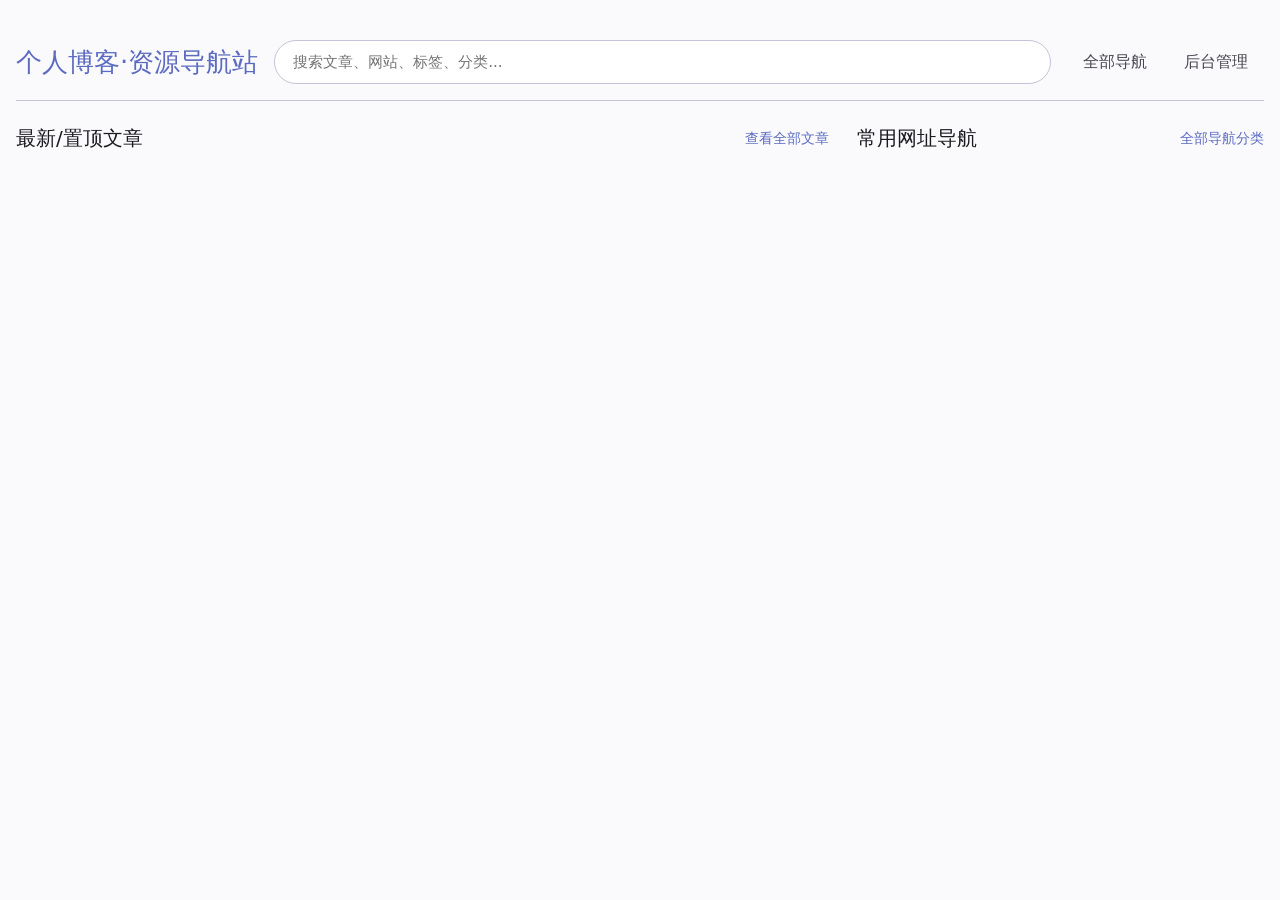
<file: index.html>
<!DOCTYPE html>
<html lang="zh-CN">
<head>
<meta charset="UTF-8">
<meta name="viewport" content="width=device-width, initial-scale=1.0, maximum-scale=1.0">
<title>博客&导航一体化首页</title>
<link rel="stylesheet" href="css/style.css">
</head>
<body>
<div class="container fade-wrap">
  <div class="header-bar">
    <a href="index.html" class="site-title">个人博客·资源导航站</a>
    <div class="search-wrap">
      <input type="text" class="search-input" id="global-search" placeholder="搜索文章、网站、标签、分类...">
    </div>
    <div>
      <a href="post2.html" class="nav-link">全部导航</a>
      <a href="admin.html" class="nav-link">后台管理</a>
    </div>
  </div>

  <div class="home-grid-pc">
    <!-- 左侧文章区域 -->
    <div>
      <div class="block-title">
        <span>最新/置顶文章</span>
        <a href="post.html" class="more-btn">查看全部文章</a>
      </div>
      <div id="home-post-list"></div>
    </div>
    <!-- 右侧网址导航区域 -->
    <div>
      <div class="block-title">
        <span>常用网址导航</span>
        <a href="post2.html" class="more-btn">全部导航分类</a>
      </div>
      <div id="home-site-list"></div>
    </div>
  </div>
</div>
<script src="js/main.js"></script>
</body>
</html>
</file>
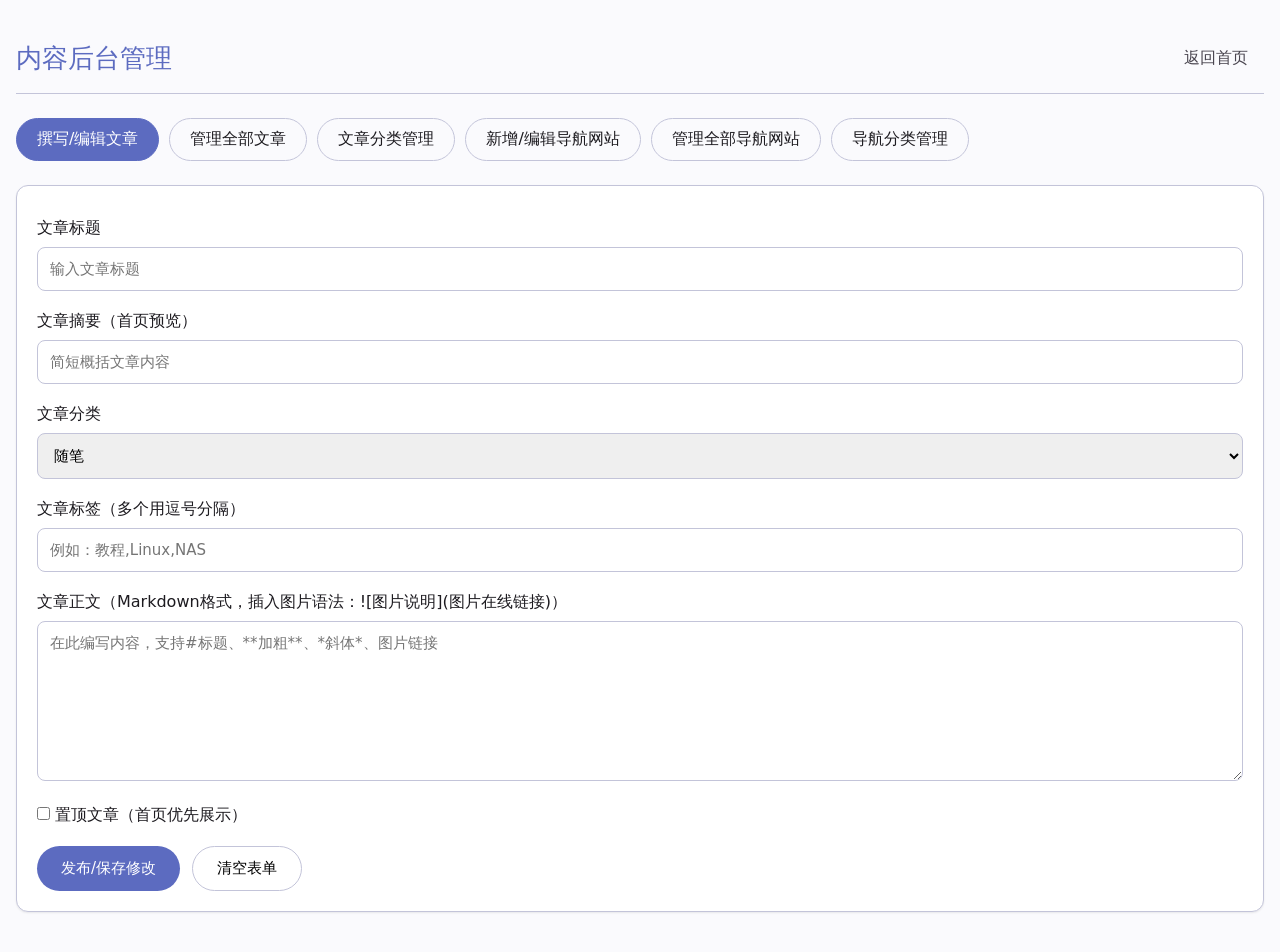
<file: admin.html>
<!DOCTYPE html>
<html lang="zh-CN">
<head>
<meta charset="UTF-8">
<meta name="viewport" content="width=device-width, initial-scale=1.0">
<title>后台管理系统</title>
<link rel="stylesheet" href="css/style.css">
</head>
<body class="fade-wrap">
<div class="container">
  <div class="header-bar">
    <h2 class="site-title">内容后台管理</h2>
    <a href="index.html" class="nav-link">返回首页</a>
  </div>

  <!-- 顶部切换标签 -->
  <div class="admin-tab-bar">
    <div class="admin-tab active" data-tab="write-post" onclick="switchAdminTab('write-post')">撰写/编辑文章</div>
    <div class="admin-tab" data-tab="manage-post" onclick="switchAdminTab('manage-post')">管理全部文章</div>
    <div class="admin-tab" data-tab="cat-post" onclick="switchAdminTab('cat-post')">文章分类管理</div>
    <div class="admin-tab" data-tab="add-site" onclick="switchAdminTab('add-site')">新增/编辑导航网站</div>
    <div class="admin-tab" data-tab="manage-site" onclick="switchAdminTab('manage-site')">管理全部导航网站</div>
    <div class="admin-tab" data-tab="cat-site" onclick="switchAdminTab('cat-site')">导航分类管理</div>
  </div>

  <!-- 1. 写文章面板 默认显示 -->
  <div id="panel-write-post" class="admin-panel">
    <div class="card">
      <div id="edit-post-id" style="color:#999;margin-bottom:12px;"></div>
      <div class="form-group">
        <label class="form-label">文章标题</label>
        <input class="form-input" id="post-title" placeholder="输入文章标题">
      </div>
      <div class="form-group">
        <label class="form-label">文章摘要（首页预览）</label>
        <input class="form-input" id="post-desc" placeholder="简短概括文章内容">
      </div>
      <div class="form-group">
        <label class="form-label">文章分类</label>
        <select class="form-input" id="post-category-select"></select>
      </div>
      <div class="form-group">
        <label class="form-label">文章标签（多个用逗号分隔）</label>
        <input class="form-input" id="post-tags" placeholder="例如：教程,Linux,NAS">
      </div>
      <div class="form-group">
        <label class="form-label">文章正文（Markdown格式，插入图片语法：![图片说明](图片在线链接)）</label>
        <textarea class="form-textarea" id="post-md" placeholder="在此编写内容，支持#标题、**加粗**、*斜体*、图片链接"></textarea>
      </div>
      <div class="form-group">
        <label><input type="checkbox" id="post-top"> 置顶文章（首页优先展示）</label>
      </div>
      <div style="display:flex;gap:12px;">
        <button class="btn btn-primary" onclick="submitPost()">发布/保存修改</button>
        <button class="btn btn-outline" onclick="resetPostForm()">清空表单</button>
      </div>
    </div>
  </div>

  <!-- 2. 管理全部文章 -->
  <div id="panel-manage-post" class="admin-panel" style="display:none;">
    <div class="card">
      <h3 class="block-title">所有文章列表（可编辑、删除）</h3>
      <div id="post-manage-list"></div>
    </div>
  </div>

  <!-- 3. 文章分类增删 -->
  <div id="panel-cat-post" class="admin-panel" style="display:none;">
    <div class="card">
      <h3 class="block-title">文章自定义分类</h3>
      <div style="display:flex;gap:10px;margin-bottom:16px;">
        <input class="form-input" id="new-post-cat" placeholder="输入新分类名称">
        <button class="btn btn-primary" onclick="addPostCat()">新增分类</button>
      </div>
      <div id="post-cat-list"></div>
    </div>
  </div>

  <!-- 4. 新增导航网站 -->
  <div id="panel-add-site" class="admin-panel" style="display:none;">
    <div class="card">
      <div id="edit-site-id" style="color:#999;margin-bottom:12px;"></div>
      <div class="form-group">
        <label class="form-label">网站名称</label>
        <input class="form-input" id="site-name" placeholder="如：OpenList 文件管理">
      </div>
      <div class="form-group">
        <label class="form-label">网站简介</label>
        <textarea class="form-textarea" id="site-desc" style="min-height:80px;" placeholder="简单描述网站用途"></textarea>
      </div>
      <div class="form-group">
        <label class="form-label">主直达链接</label>
        <input class="form-input" id="site-main-link" placeholder="http://192.168.1.12:5244">
      </div>
      <div class="form-group">
        <label class="form-label">网站图标在线链接（可选）</label>
        <input class="form-input" id="site-icon" placeholder="图片外链地址">
      </div>
      <div class="form-group">
        <label class="form-label">导航分类</label>
        <select class="form-input" id="site-category-select"></select>
      </div>
      <div class="form-group">
        <label class="form-label">搜索关键词（逗号分隔，方便全局搜索）</label>
        <input class="form-input" id="site-search-key" placeholder="openlist,文件,NAS,存储">
      </div>
      <div class="form-group">
        <label class="form-label">备用链接（可添加多条）</label>
        <div id="backup-link-wrap"></div>
        <button class="btn btn-outline" style="margin-top:10px;" onclick="addBackupLink()">+ 添加一条备用链接</button>
      </div>
      <div style="display:flex;gap:12px;margin-top:16px;">
        <button class="btn btn-primary" onclick="submitSite()">保存网站信息</button>
        <button class="btn btn-outline" onclick="resetSiteForm()">清空表单</button>
      </div>
    </div>
  </div>

  <!-- 5. 全部导航网站管理 -->
  <div id="panel-manage-site" class="admin-panel" style="display:none;">
    <div class="card">
      <h3 class="block-title">全部导航网站列表</h3>
      <div id="site-manage-list"></div>
    </div>
  </div>

  <!-- 6. 导航分类管理 -->
  <div id="panel-cat-site" class="admin-panel" style="display:none;">
    <div class="card">
      <h3 class="block-title">导航网站大类管理</h3>
      <div style="display:flex;gap:10px;margin-bottom:16px;">
        <input class="form-input" id="new-site-cat" placeholder="新增导航分类">
        <button class="btn btn-primary" onclick="addSiteCat()">新增</button>
      </div>
      <div id="site-cat-list"></div>
    </div>
  </div>
</div>
<script src="js/admin.js"></script>
</body>
</html>
</file>
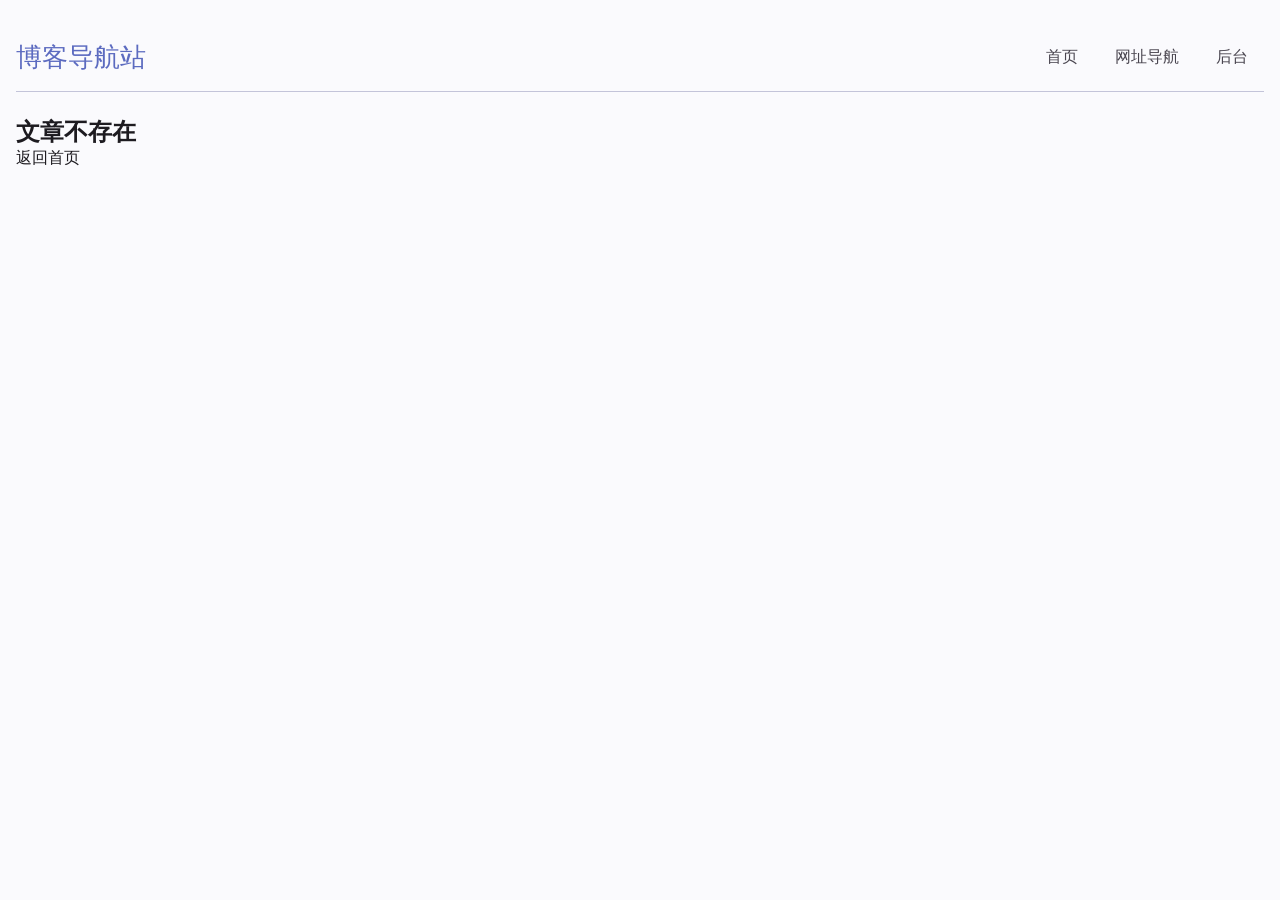
<file: post.html>
<!DOCTYPE html>
<html lang="zh-CN">
<head>
<meta charset="UTF-8">
<meta name="viewport" content="width=device-width, initial-scale=1.0">
<title>文章详情</title>
<link rel="stylesheet" href="css/style.css">
</head>
<body>
<div class="container fade-wrap">
  <div class="header-bar">
    <a href="index.html" class="site-title">博客导航站</a>
    <div>
      <a href="index.html" class="nav-link">首页</a>
      <a href="post2.html" class="nav-link">网址导航</a>
      <a href="admin.html" class="nav-link">后台</a>
    </div>
  </div>
  <div id="post-container"></div>
</div>
<script src="js/main.js"></script>
<script>
window.onload = ()=>{
  const id = getUrlParam("id");
  const posts = getStorage(STORAGE_POSTS);
  const p = posts.find(x=>x.id===id);
  const box = document.getElementById("post-container");
  if(!p) return box.innerHTML = "<h2>文章不存在</h2><a href='index.html'>返回首页</a>";
  // 简易markdown渲染（基础标签、图片支持 ![](图片链接)）
  let html = p.content
    .replace(/!\[(.*?)\]\((.*?)\)/g, `<img alt="$1" src="$2">`)
    .replace(/^# (.*)$/gm, `<h1>$1</h1>`)
    .replace(/^## (.*)$/gm, `<h2>$1</h2>`)
    .replace(/^### (.*)$/gm, `<h3>$1</h3>`)
    .replace(/\*\*(.*?)\*\*/g, `<strong>$1</strong>`)
    .replace(/\*(.*?)\*/g, `<em>$1</em>`)
    .replace(/\n/g,"<br>");
  box.innerHTML = `
    <div class="post-head">
      <h1 class="post-title">${p.title}</h1>
      <div class="post-meta">
        发布时间：${p.createTime} | 最后修改：${p.updateTime} | 字数：${p.wordCount}
        <div class="tag-wrap" style="margin-top:8px;">
          <span class="tag">分类：${p.category}</span>
          ${p.tags.map(t=>`<span class="tag">${t}</span>`).join("")}
        </div>
      </div>
    </div>
    <div class="post-content">${html}</div>
    <div style="margin-top:32px;">
      <a href="index.html" class="btn btn-outline">← 返回首页</a>
    </div>
  `;
}
</script>
</body>
</html>
</file>
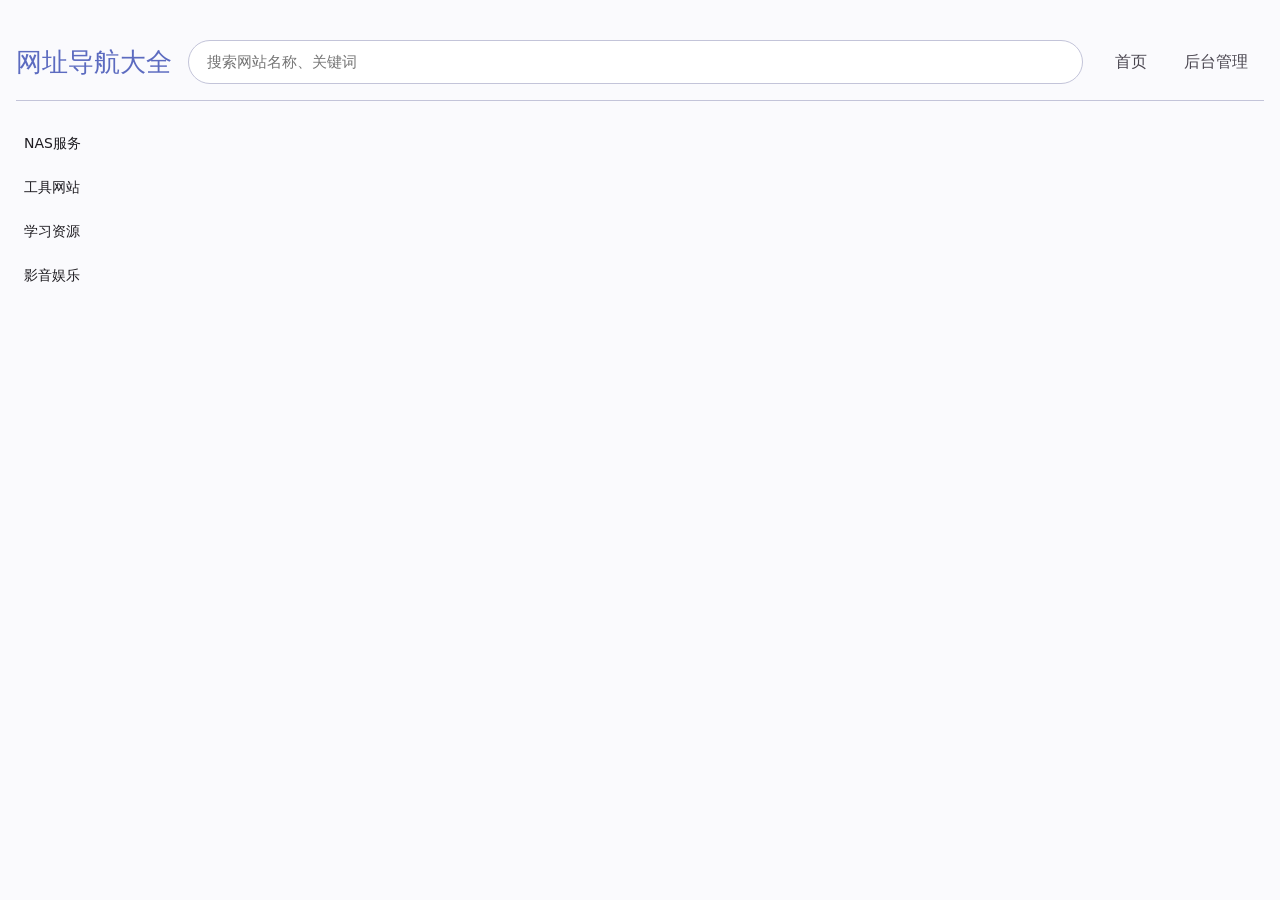
<file: post2.html>
<!DOCTYPE html>
<html lang="zh-CN">
<head>
<meta charset="UTF-8">
<meta name="viewport" content="width=device-width, initial-scale=1.0">
<title>全部网址导航</title>
<link rel="stylesheet" href="css/style.css">
</head>
<body>
<div class="container fade-wrap">
  <div class="header-bar">
    <a href="index.html" class="site-title">网址导航大全</a>
    <div class="search-wrap">
      <input type="text" class="search-input" id="nav-search" placeholder="搜索网站名称、关键词">
    </div>
    <div>
      <a href="index.html" class="nav-link">首页</a>
      <a href="admin.html" class="nav-link">后台管理</a>
    </div>
  </div>

  <div class="nav-page-wrap">
    <!-- 左侧分类快速定位侧边栏 -->
    <div class="nav-sidebar" id="sidebar-cat"></div>
    <!-- 右侧网站卡片区域 -->
    <div id="site-group-wrap"></div>
  </div>
</div>
<script src="js/main.js"></script>
<script>
function renderAllSites(keyword="") {
  const sites = getStorage(STORAGE_SITES);
  const cats = getStorage(STORAGE_CAT_SITE);
  const kw = keyword.toLowerCase().trim();
  // 过滤搜索
  const filterSites = kw ? sites.filter(s=>
    s.name.toLowerCase().includes(kw)||s.searchKey.toLowerCase().includes(kw)||s.desc.toLowerCase().includes(kw)
  ) : sites;
  // 渲染侧边分类
  const sideBox = document.getElementById("sidebar-cat");
  sideBox.innerHTML = "";
  cats.forEach(c=>{
    const div = document.createElement("div");
    div.className = "nav-category-item";
    div.innerText = c;
    div.onclick = ()=> document.getElementById(`cat-${c}`)?.scrollIntoView({behavior:"smooth"});
    sideBox.appendChild(div);
  })
  // 按分类分组渲染网站
  const groupBox = document.getElementById("site-group-wrap");
  groupBox.innerHTML = "";
  cats.forEach(catName=>{
    const groupSites = filterSites.filter(s=>s.category === catName);
    if(groupSites.length ===0) return;
    const groupWrap = document.createElement("div");
    groupWrap.id = `cat-${catName}`;
    groupWrap.innerHTML = `<h3 class="nav-group-title">${catName}</h3>`;
    groupSites.forEach(s=>{
      const card = document.createElement("a");
      card.href = `post3.html?id=${s.id}`;
      card.className = "card site-card";
      card.innerHTML = `
        <img class="site-icon" src="${s.icon||''}">
        <div class="site-info">
          <h4>${s.name}</h4>
          <p>${s.desc}</p>
        </div>
      `;
      groupWrap.appendChild(card);
    })
    groupBox.appendChild(groupWrap);
  })
}
window.onload = ()=>{
  renderAllSites();
  document.getElementById("nav-search").addEventListener("input", e=>renderAllSites(e.target.value));
}
</script>
</body>
</html>
</file>
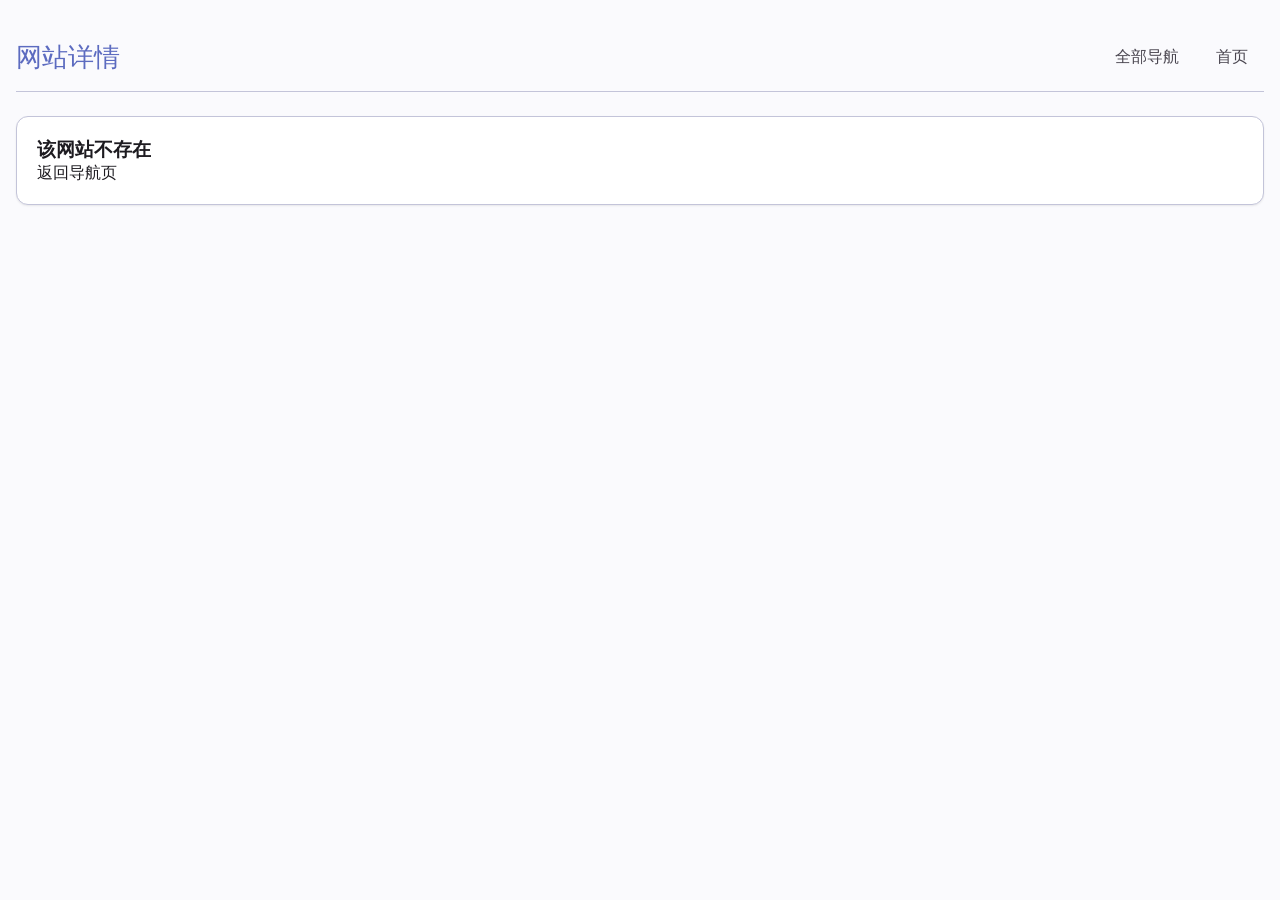
<file: post3.html>
<!DOCTYPE html>
<html lang="zh-CN">
<head>
<meta charset="UTF-8">
<meta name="viewport" content="width=device-width, initial-scale=1.0">
<title>网站详情</title>
<link rel="stylesheet" href="css/style.css">
</head>
<body>
<div class="container fade-wrap">
  <div class="header-bar">
    <a href="index.html" class="site-title">网站详情</a>
    <div>
      <a href="post2.html" class="nav-link">全部导航</a>
      <a href="index.html" class="nav-link">首页</a>
    </div>
  </div>
  <div id="site-detail-box" class="card"></div>
</div>
<script src="js/main.js"></script>
<script>
window.onload = ()=>{
  const id = getUrlParam("id");
  const sites = getStorage(STORAGE_SITES);
  const s = sites.find(x=>x.id===id);
  const box = document.getElementById("site-detail-box");
  if(!s) return box.innerHTML = "<h3>该网站不存在</h3><a href='post2.html'>返回导航页</a>";
  let backupHtml = "";
  if(s.backup && s.backup.length>0) {
    backupHtml = `<div style="margin-top:12px;"><h4>备用链接</h4>${s.backup.map(u=>`<a href="${u}" target="_blank" class="more-btn">${u}</a>`).join("<br>")}</div>`;
  }
  box.innerHTML = `
    <div style="display:flex;gap:20px;align-items:flex-start;margin-bottom:20px;">
      <img class="site-icon" style="width:80px;height:80px;" src="${s.icon||''}">
      <div>
        <h2 style="font-size:28px;margin-bottom:8px;">${s.name}</h2>
        <p style="color:var(--text-sub);font-size:16px;line-height:1.7;">${s.desc}</p>
      </div>
    </div>
    <div style="margin-bottom:16px;">
      <h4>直达链接</h4>
      <a href="${s.link}" target="_blank" class="btn btn-primary" style="display:inline-block;margin-top:8px;">打开网站</a>
      <div style="margin-top:10px;color:#555;">${s.link}</div>
      ${backupHtml}
    </div>
    <div class="tag-wrap">
      <span class="tag">分类：${s.category}</span>
      <span class="tag">搜索关键词：${s.searchKey}</span>
    </div>
    <div style="margin-top:30px;">
      <a href="post2.html" class="btn btn-outline">← 返回全部导航</a>
    </div>
  `;
}
</script>
</body>
</html>
</file>
<file: css/style.css>
/* 全局MD3柔和简约主题 无AI廉价质感 全端响应式 */
:root {
  --primary: #5C6BC0;
  --primary-light: #7986CB;
  --primary-container: #E0E4FF;
  --on-primary: #ffffff;
  --surface: #FAFAFD;
  --surface-dark: #1C1B1F;
  --surface-card: #FFFFFF;
  --surface-card-dark: #2D2C31;
  --outline: #C3C4D9;
  --text-main: #1D1B20;
  --text-sub: #49454F;
  --text-light: #CAC4D0;
  --shadow-sm: 0 1px 2px rgba(0,0,0,0.08);
  --shadow-md: 0 3px 8px rgba(0,0,0,0.12);
  --radius-sm: 8px;
  --radius-md: 12px;
  --radius-lg: 20px;
  --radius-full: 9999px;
  --transition: all 0.24s ease;
}
* {
  margin: 0;
  padding: 0;
  box-sizing: border-box;
  font-family: system-ui, -apple-system, "MiSans", "PingFang SC", sans-serif;
  transition: var(--transition);
}
html {
  scroll-behavior: smooth;
}
body {
  background: var(--surface);
  color: var(--text-main);
  min-height: 100vh;
}
a {
  text-decoration: none;
  color: inherit;
}
button, input, textarea, select {
  font-family: inherit;
  border: none;
  outline: none;
}
.container {
  max-width: 1280px;
  margin: 0 auto;
  padding: 24px 16px;
}
.header-bar {
  padding: 16px 0;
  display: flex;
  align-items: center;
  justify-content: space-between;
  gap: 16px;
  flex-wrap: wrap;
  border-bottom: 1px solid var(--outline);
  margin-bottom: 24px;
}
.site-title {
  font-size: 26px;
  font-weight: 500;
  color: var(--primary);
}
.nav-link {
  padding: 8px 16px;
  border-radius: var(--radius-full);
  background: transparent;
  color: var(--text-sub);
  cursor: pointer;
}
.nav-link:hover {
  background: var(--primary-container);
  color: var(--primary);
}
.nav-link.active {
  background: var(--primary);
  color: var(--on-primary);
}
.search-wrap {
  flex: 1;
  min-width: 260px;
}
.search-input {
  width: 100%;
  padding: 12px 18px;
  border-radius: var(--radius-full);
  border: 1px solid var(--outline);
  background: var(--surface-card);
  font-size: 15px;
}
.search-input:focus {
  border-color: var(--primary);
  box-shadow: 0 0 0 2px rgba(92, 107, 192, 0.15);
}
/* 首页电脑端左右分栏 */
.home-grid-pc {
  display: grid;
  grid-template-columns: 2fr 1fr;
  gap: 28px;
}
.block-title {
  font-size: 20px;
  font-weight: 500;
  margin-bottom: 16px;
  display: flex;
  justify-content: space-between;
  align-items: center;
}
.more-btn {
  font-size: 14px;
  color: var(--primary);
  cursor: pointer;
}
.card {
  background: var(--surface-card);
  border: 1px solid var(--outline);
  border-radius: var(--radius-md);
  padding: 20px;
  margin-bottom: 16px;
  box-shadow: var(--shadow-sm);
}
.card:hover {
  box-shadow: var(--shadow-md);
  transform: translateY(-2px);
}
.card-title {
  font-size: 18px;
  font-weight: 500;
  margin-bottom: 8px;
}
.card-desc {
  color: var(--text-sub);
  font-size: 14px;
  line-height: 1.6;
  margin-bottom: 12px;
}
.tag-wrap {
  display: flex;
  gap: 8px;
  flex-wrap: wrap;
}
.tag {
  padding: 4px 10px;
  background: var(--primary-container);
  color: var(--primary);
  font-size: 12px;
  border-radius: var(--radius-full);
}
/* 导航汇总页布局 post2.html */
.nav-page-wrap {
  display: grid;
  grid-template-columns: 120px 1fr;
  gap: 24px;
}
.nav-sidebar {
  position: sticky;
  top: 24px;
  height: fit-content;
}
.nav-category-item {
  padding: 10px 8px;
  margin-bottom: 6px;
  border-radius: var(--radius-sm);
  cursor: pointer;
  font-size: 14px;
}
.nav-category-item:hover, .nav-category-item.active {
  background: var(--primary-container);
  color: var(--primary);
}
.nav-group-title {
  font-size: 16px;
  font-weight: 500;
  margin: 32px 0 12px;
  padding-bottom: 8px;
  border-bottom: 1px solid var(--outline);
}
.site-card {
  display: flex;
  gap: 14px;
  align-items: flex-start;
}
.site-icon {
  width: 40px;
  height: 40px;
  border-radius: var(--radius-sm);
  object-fit: cover;
  flex-shrink: 0;
  background: #eee;
}
.site-info h4 {
  font-size: 16px;
  margin-bottom: 4px;
}
.site-info p {
  font-size: 13px;
  color: var(--text-sub);
}
/* 文章详情页 post.html */
.post-head {
  margin-bottom: 28px;
}
.post-title {
  font-size: 32px;
  margin-bottom: 12px;
}
.post-meta {
  color: var(--text-sub);
  font-size: 14px;
  margin-bottom: 16px;
}
.post-content {
  line-height: 1.8;
  font-size: 16px;
}
.post-content img {
  max-width: 100%;
  border-radius: var(--radius-md);
  margin: 16px 0;
}
/* 后台 admin.html 样式 */
.admin-tab-bar {
  display: flex;
  gap: 10px;
  margin-bottom: 24px;
  flex-wrap: wrap;
}
.admin-tab {
  padding: 10px 20px;
  border-radius: var(--radius-full);
  border: 1px solid var(--outline);
  cursor: pointer;
}
.admin-tab.active {
  background: var(--primary);
  color: white;
  border-color: var(--primary);
}
.form-group {
  margin-bottom: 20px;
}
.form-label {
  display: block;
  margin-bottom: 8px;
  font-weight: 500;
}
.form-input, .form-textarea {
  width: 100%;
  padding: 12px;
  border: 1px solid var(--outline);
  border-radius: var(--radius-sm);
  font-size: 15px;
}
.form-textarea {
  min-height: 160px;
  resize: vertical;
}
.btn {
  padding: 12px 24px;
  border-radius: var(--radius-full);
  cursor: pointer;
  font-size: 15px;
}
.btn-primary {
  background: var(--primary);
  color: white;
}
.btn-danger {
  background: #D32F2F;
  color: white;
}
.btn-outline {
  background: transparent;
  border: 1px solid var(--outline);
}
.list-item-admin {
  display: flex;
  justify-content: space-between;
  align-items: center;
  padding: 14px;
  border: 1px solid var(--outline);
  border-radius: var(--radius-sm);
  margin-bottom: 10px;
}
/* 手机端适配 小于768px自动切换单列 */
@media screen and (max-width:768px) {
  .home-grid-pc {
    grid-template-columns: 1fr;
  }
  .nav-page-wrap {
    grid-template-columns: 1fr;
  }
  .nav-sidebar {
    display: flex;
    overflow-x: auto;
    padding-bottom: 8px;
    position: static;
  }
  .nav-category-item {
    white-space: nowrap;
  }
  .post-title {
    font-size: 24px;
  }
}
/* 页面淡入动画 */
@keyframes fadeIn {
  from { opacity: 0; transform: translateY(8px); }
  to { opacity: 1; transform: translateY(0); }
}
.fade-wrap {
  animation: fadeIn 0.35s ease forwards;
}
</file>
